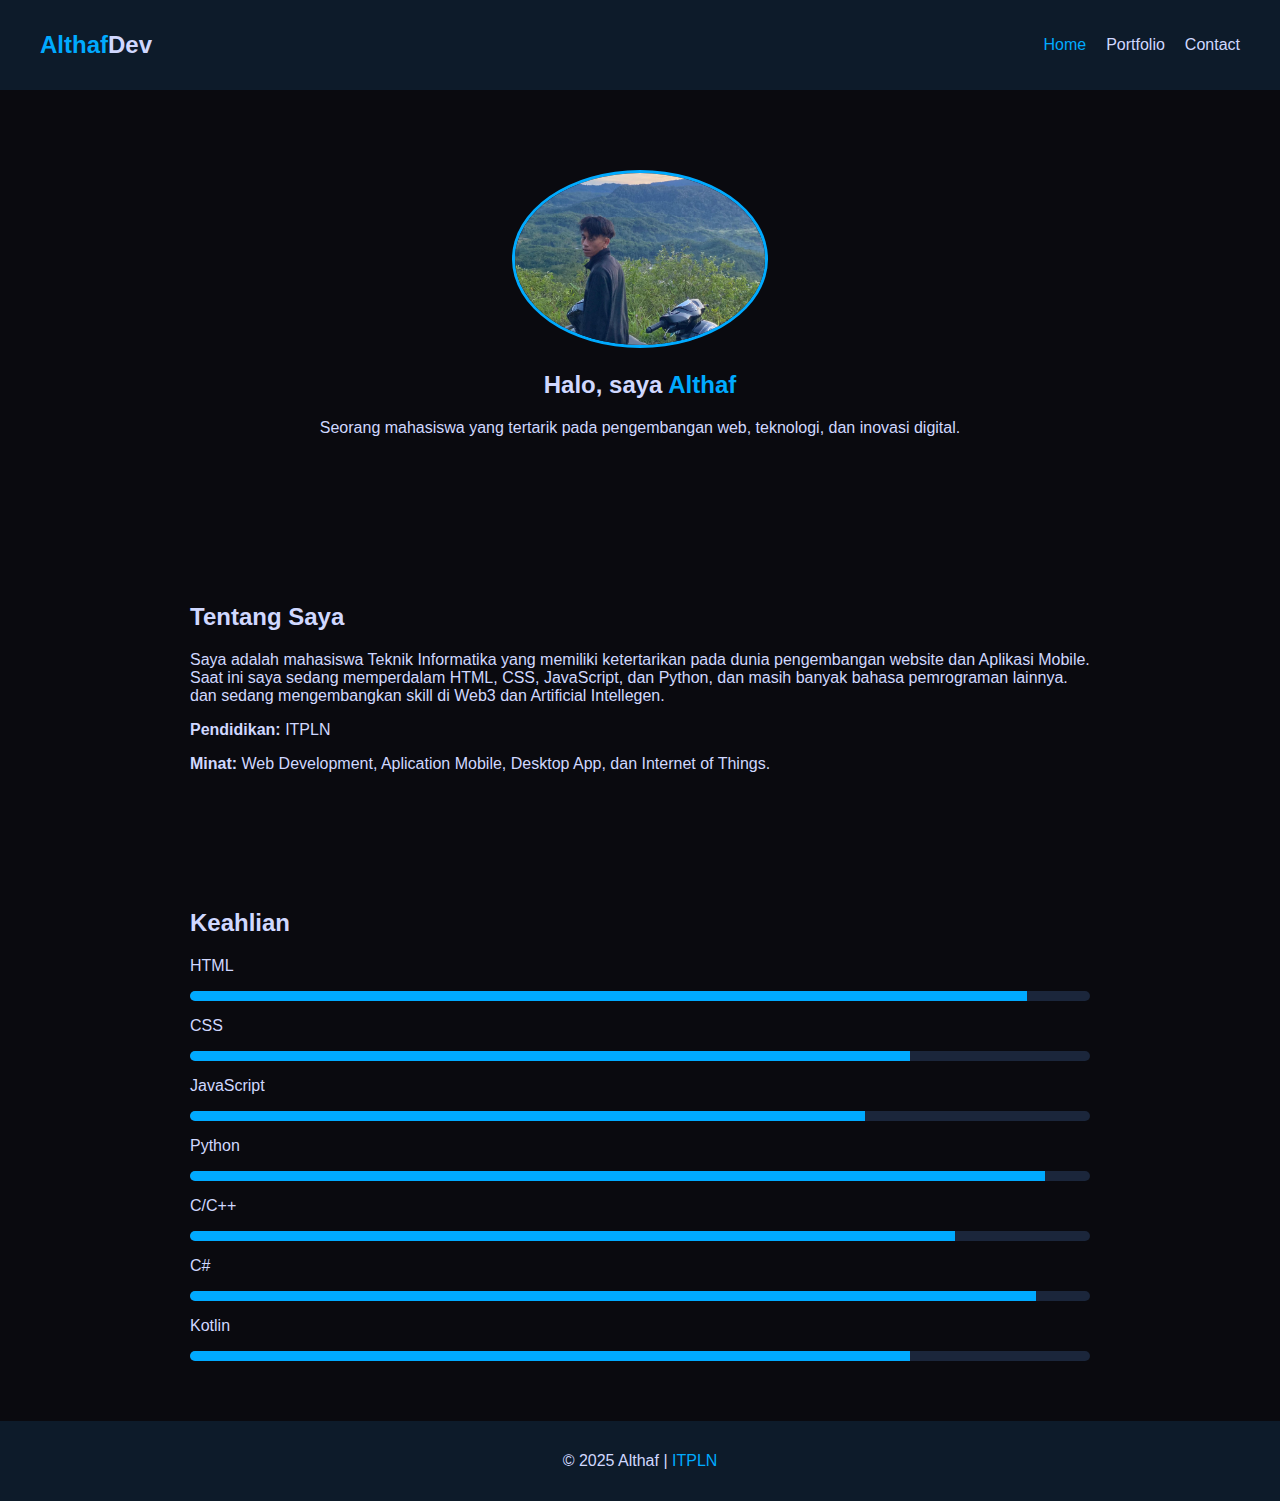
<file: portofolio/index.html>
<!DOCTYPE html>
<html lang="id">
<head>
  <meta charset="UTF-8" />
  <meta name="viewport" content="width=device-width, initial-scale=1.0" />
  <title>Portofolio | Althaf</title>
  <link rel="stylesheet" href="css/style.css" />
</head>
<body>
  <header>
    <nav class="navbar">
      <h1 class="logo">Althaf<span>Dev</span></h1>
      <ul class="nav-links">
        <li><a href="index.html" class="active">Home</a></li>
        <li><a href="portfolio.html">Portfolio</a></li>
        <li><a href="contact.html">Contact</a></li>
      </ul>
    </nav>
  </header>

  <section class="hero">
    <img src="img/foto-profil.jpeg" alt="Foto Diri" class="profile-pic">
    <h2>Halo, saya <span>Althaf</span></h2>
    <p>Seorang mahasiswa yang tertarik pada pengembangan web, teknologi, dan inovasi digital.</p>
  </section>

  <section class="about">
    <h2>Tentang Saya</h2>
    <p>Saya adalah mahasiswa Teknik Informatika yang memiliki ketertarikan pada dunia pengembangan website dan Aplikasi Mobile. Saat ini saya sedang memperdalam HTML, CSS, JavaScript, dan Python, dan masih banyak bahasa pemrograman lainnya. dan sedang mengembangkan skill di Web3 dan Artificial Intellegen.</p>
    <p><strong>Pendidikan:</strong> ITPLN</p>
    <p><strong>Minat:</strong> Web Development, Aplication Mobile, Desktop App, dan Internet of Things.</p>
  </section>

  <section class="skills">
    <h2>Keahlian</h2>
    <div class="skill-bar">
      <p>HTML</p>
      <div class="bar"><div class="fill" style="width:93%"></div></div>
    </div>
    <div class="skill-bar">
      <p>CSS</p>
      <div class="bar"><div class="fill" style="width:80%"></div></div>
    </div>
    <div class="skill-bar">
      <p>JavaScript</p>
      <div class="bar"><div class="fill" style="width:75%"></div></div>
    </div>
    <div class="skill-bar">
      <p>Python</p>
      <div class="bar"><div class="fill" style="width:95%"></div></div>
    </div>
    <div class="skill-bar">
      <p>C/C++</p>
      <div class="bar"><div class="fill" style="width:85%"></div></div>
    </div>
    <div class="skill-bar">
      <p>C#</p>
      <div class="bar"><div class="fill" style="width:94%"></div></div>
    </div>
    <div class="skill-bar">
      <p>Kotlin</p>
      <div class="bar"><div class="fill" style="width:80%"></div></div>
    </div>
  </section>

  <footer>
    <p>&copy; 2025 Althaf | <a href="https://itpln.ac.id" target="_blank">ITPLN</a></p>
  </footer>
</body>
</html>
</file>
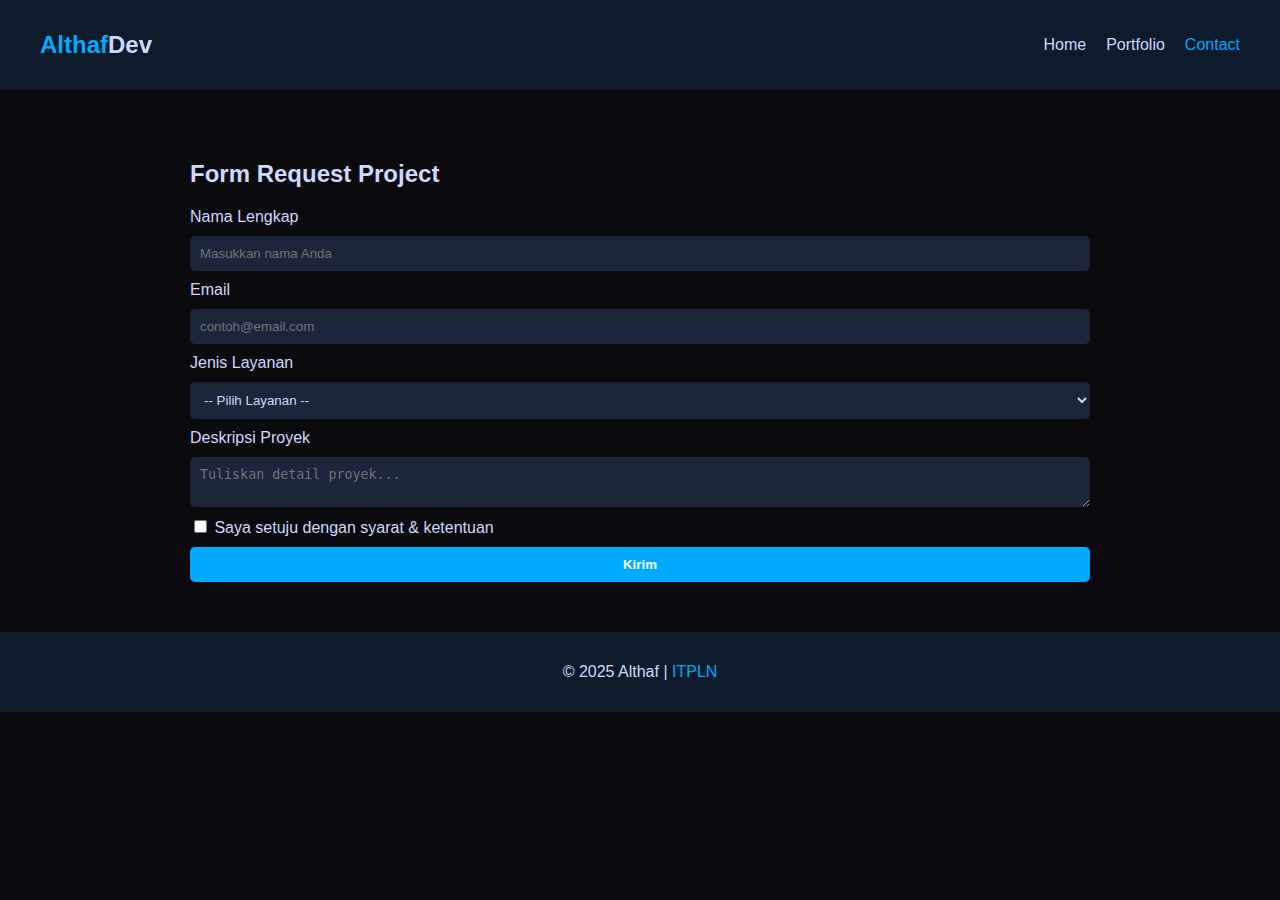
<file: portofolio/contact.html>
<!DOCTYPE html>
<html lang="id">
<head>
  <meta charset="UTF-8" />
  <meta name="viewport" content="width=device-width, initial-scale=1.0" />
  <title>Contact | Althaf</title>
  <link rel="stylesheet" href="css/style.css" />
</head>
<body>
  <header>
    <nav class="navbar">
      <h1 class="logo">Althaf<span>Dev</span></h1>
      <ul class="nav-links">
        <li><a href="index.html">Home</a></li>
        <li><a href="portfolio.html">Portfolio</a></li>
        <li><a href="contact.html" class="active">Contact</a></li>
      </ul>
    </nav>
  </header>

  <section class="contact">
    <h2>Form Request Project</h2>
    <form>
      <label>Nama Lengkap</label>
      <input type="text" placeholder="Masukkan nama Anda" required>

      <label>Email</label>
      <input type="email" placeholder="contoh@email.com" required>

      <label>Jenis Layanan</label>
      <select>
        <option value="">-- Pilih Layanan --</option>
        <option>Website Portfolio</option>
        <option>Website Toko Online</option>
        <option>Aplikasi Mobile</option>
        <option>Konsultasi Teknologi</option>
      </select>

      <label>Deskripsi Proyek</label>
      <textarea placeholder="Tuliskan detail proyek..."></textarea>

      <label>
        <input type="checkbox" required> Saya setuju dengan syarat & ketentuan
      </label>

      <button type="submit">Kirim</button>
    </form>
  </section>

  <footer>
    <p>&copy; 2025 Althaf | <a href="https://itpln.ac.id" target="_blank">ITPLN</a></p>
  </footer>
</body>
</html>
</file>
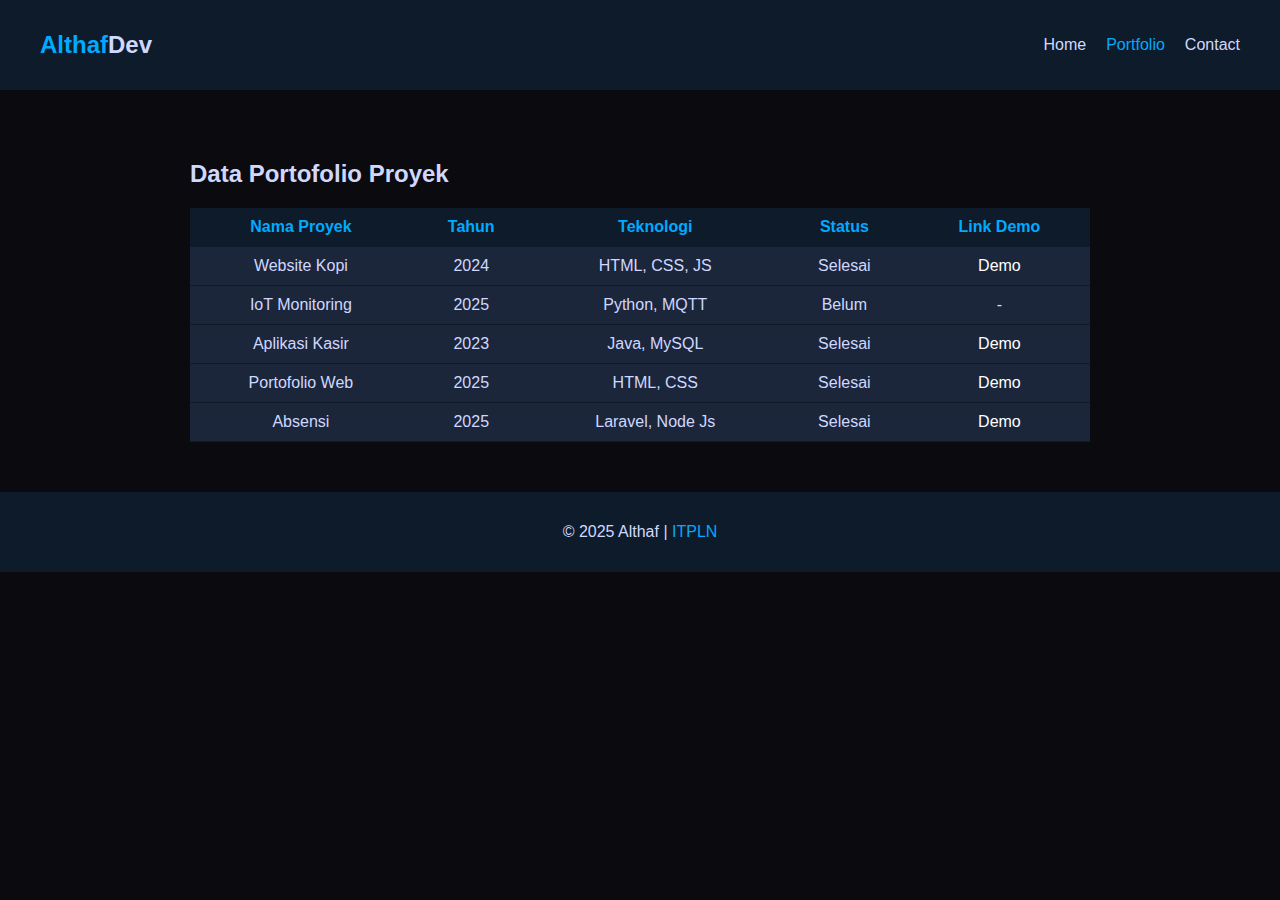
<file: portofolio/portfolio.html>
<!DOCTYPE html>
<html lang="id">
<head>
  <meta charset="UTF-8" />
  <meta name="viewport" content="width=device-width, initial-scale=1.0" />
  <title>Portfolio | Althaf</title>
  <link rel="stylesheet" href="css/style.css" />
</head>
<body>
  <header>
    <nav class="navbar">
      <h1 class="logo">Althaf<span>Dev</span></h1>
      <ul class="nav-links">
        <li><a href="index.html">Home</a></li>
        <li><a href="portfolio.html" class="active">Portfolio</a></li>
        <li><a href="contact.html">Contact</a></li>
      </ul>
    </nav>
  </header>

  <section class="portfolio">
    <h2>Data Portofolio Proyek</h2>
    <div class="table-container">
      <table>
        <thead>
          <tr>
            <th>Nama Proyek</th>
            <th>Tahun</th>
            <th>Teknologi</th>
            <th>Status</th>
            <th>Link Demo</th>
          </tr>
        </thead>
        <tbody>
          <tr>
            <td>Website Kopi</td>
            <td>2024</td>
            <td>HTML, CSS, JS</td>
            <td>Selesai</td>
            <td><a href="#">Demo</a></td>
          </tr>
          <tr>
            <td>IoT Monitoring</td>
            <td>2025</td>
            <td>Python, MQTT</td>
            <td>Belum</td>
            <td>-</td>
          </tr>
          <tr>
            <td>Aplikasi Kasir</td>
            <td>2023</td>
            <td>Java, MySQL</td>
            <td>Selesai</td>
            <td><a href="#">Demo</a></td>
          </tr>
          <tr>
            <td>Portofolio Web</td>
            <td>2025</td>
            <td>HTML, CSS</td>
            <td>Selesai</td>
            <td><a href="#">Demo</a></td>
          </tr>
          <tr>
            <td>Absensi</td>
            <td>2025</td>
            <td>Laravel, Node Js</td>
            <td>Selesai</td>
            <td><a href="#">Demo</a></td>
          </tr>
        </tbody>
      </table>
    </div>
  </section>

  <footer>
    <p>&copy; 2025 Althaf | <a href="https://itpln.ac.id" target="_blank">ITPLN</a></p>
  </footer>
</body>
</html>
</file>
<file: portofolio/css/style.css>
body {
  margin: 0;
  font-family: 'Poppins', sans-serif;
  background-color: #0a0a0f;
  color: #d0d8ff;
}

.navbar {
  display: flex;
  justify-content: space-between;
  align-items: center;
  background: #0d1b2a;
  padding: 15px 40px;
}

.logo {
  font-size: 1.5em;
  color: #00aaff;
}

.logo span {
  color: #d0d8ff;
}

.nav-links {
  list-style: none;
  display: flex;
  gap: 20px;
}

.nav-links a {
  text-decoration: none;
  color: #d0d8ff;
  transition: 0.3s;
}

.nav-links a:hover,
.nav-links a.active {
  color: #00aaff;
}

.hero {
  text-align: center;
  padding: 80px 20px;
}

.hero .profile-pic {
  width: 250px;
  border-radius: 50%;
  border: 3px solid #00aaff;
}

.hero h2 span {
  color: #00aaff;
}

.about, .skills, .portfolio, .contact {
  padding: 50px 20px;
  max-width: 900px;
  margin: auto;
}

.skill-bar {
  margin: 10px 0;
}

.bar {
  background: #1b263b;
  border-radius: 20px;
  overflow: hidden;
}

.fill {
  height: 10px;
  background: #00aaff;
}

.table-container {
  overflow-x: auto;
}

table {
  width: 100%;
  border-collapse: collapse;
  background: #1b263b;
}

th, td {
  padding: 10px;
  text-align: center;
  border-bottom: 1px solid #0d1b2a;
}

td a{
    text-decoration: none;
    color: #fff;
}

td a:visited{
    color: #9f9c9c;
}

th {
  background: #0d1b2a;
  color: #00aaff;
}

form {
  display: flex;
  flex-direction: column;
  gap: 10px;
}

input, select, textarea, button {
  padding: 10px;
  border: none;
  border-radius: 5px;
  background: #1b263b;
  color: #d0d8ff;
}

button {
  background: #00aaff;
  color: #fff;
  font-weight: bold;
  cursor: pointer;
  transition: 0.3s;
}

button:hover {
  background: #0088cc;
}

footer {
  text-align: center;
  padding: 15px;
  background: #0d1b2a;
  color: #d0d8ff;
}

footer a {
  color: #00aaff;
  text-decoration: none;
}

@media (max-width: 600px) {
  .nav-links {
    flex-direction: column;
    gap: 10px;
  }
  .hero {
    padding: 50px 10px;
  }
  .profile-pic {
    width: 100px;
    object-fit: cover;
  }
}
</file>
